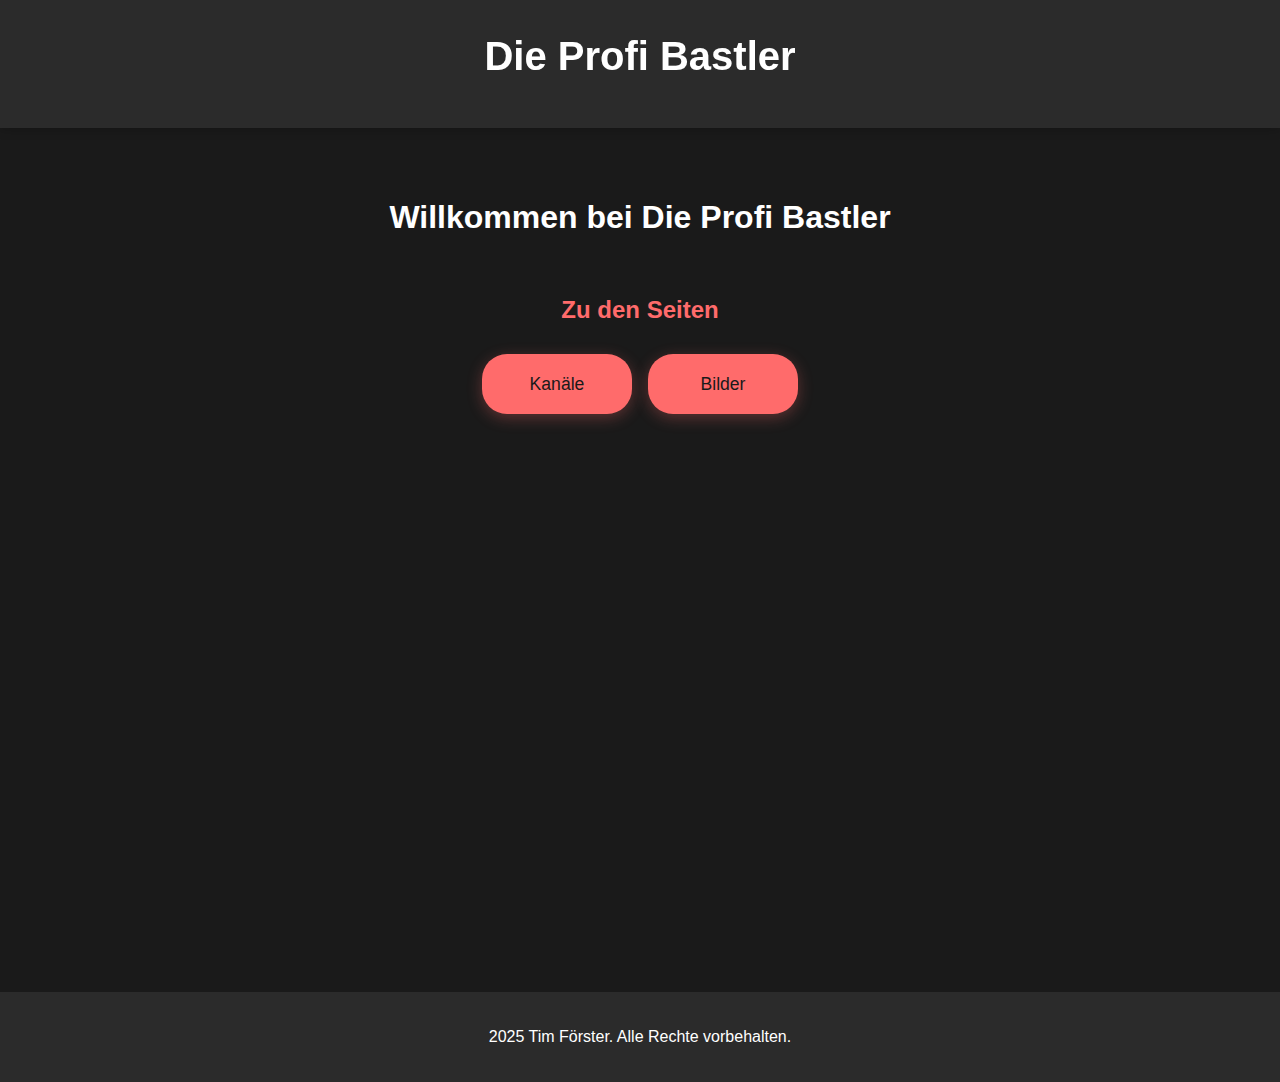
<file: index.html>
<!DOCTYPE html>
<html lang="de">
    <head>
        <meta charset="UTF-8">
        <meta name="viewport" content="width=device-width, initial-scale=1.0">
        <title>Die Profi Bastler - Startseite</title>
        <link rel="stylesheet" href="style.css">
        <link rel="icon" type="image/png" href="favicon.png">
    </head>
<body>

<header>
    <div class="container">
        <h1 class="site-title">Die Profi Bastler</h1>
    </div>
</header>

<main>
    <div class="container">
        <h2 class="section-title">Willkommen bei Die Profi Bastler</h2>
        
        <div class="navigation-buttons">
            <h3 class="section-subtitle">Zu den Seiten</h3>
            <div class="button-container">
                <a href="socials.html" class="nav-button">Kanäle</a>
                <a href="bilder.html" class="nav-button">Bilder</a>
            </div>
        </div>
    </div>
</main>

<footer>
    <div class="container">
        <p class="footer-text"> 2025 Tim Förster. Alle Rechte vorbehalten.</p>
    </div>
</footer>

<script src="script.js"></script>
</body>
</html>
</file>
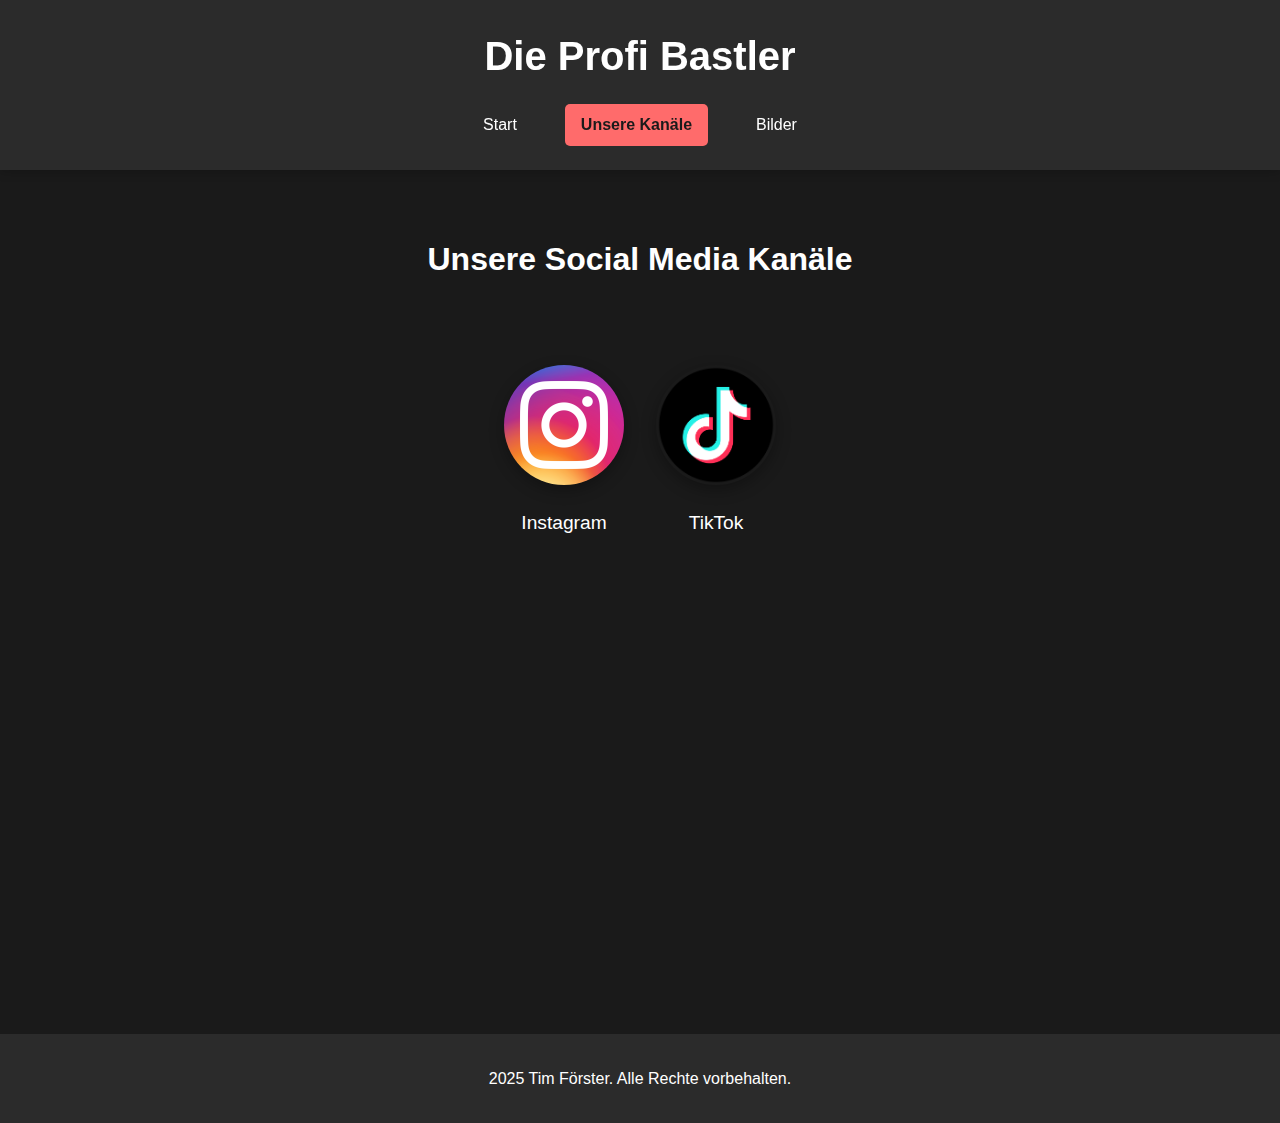
<file: socials.html>
<!DOCTYPE html>
<html lang="de">
    <head>
        <meta charset="UTF-8">
        <meta name="viewport" content="width=device-width, initial-scale=1.0">
        <title>Die Profi Bastler - Unsere Kanäle</title>
        <link rel="stylesheet" href="style.css">
        <link rel="icon" type="image/png" href="favicon.png">
    </head>
<body>

<header>
    <div class="container">
        <h1 class="site-title">Die Profi Bastler</h1>
        <nav>
            <a href="index.html" class="nav-link">Start</a>
            <a href="socials.html" class="nav-link active">Unsere Kanäle</a>
            <a href="bilder.html" class="nav-link">Bilder</a>
        </nav>
    </div>
</header>

<main>
    <div class="container">
        <h2 class="section-title">Unsere Social Media Kanäle</h2>
        <div class="social-container">
            <div class="social-item">
                <a href="https://www.instagram.com/22_tim_12/" target="_blank" rel="noopener noreferrer">
                    <img src="icons/Instagram.png" alt="Instagram Profil" class="social-icon">
                </a>
                <p class="social-text">Instagram</p>
            </div>

            <div class="social-item">
                <a href="https://www.tiktok.com/@timfrster2" target="_blank" rel="noopener noreferrer">
                    <img src="icons/TikTok.png" alt="TikTok Profil" class="social-icon">
                </a>
                <p class="social-text">TikTok</p>
            </div>
        </div>
    </div>
</main>

<footer>
    <div class="container">
        <p class="footer-text"> 2025 Tim Förster. Alle Rechte vorbehalten.</p>
    </div>
</footer>

<script src="script.js"></script>
</body>
</html>
</file>
<file: style.css>
:root {
    --primary-color: #FF6B6B;
    --background-dark: #1A1A1A;
    --background-light: #2B2B2B;
    --text-color: #FFFFFF;
    --hover-color: #FF8E8E;
}

* {
    margin: 0;
    padding: 0;
    box-sizing: border-box;
}

body {
    background-color: var(--background-dark);
    font-family: 'Segoe UI', Tahoma, Geneva, Verdana, sans-serif;
    color: var(--text-color);
    line-height: 1.6;
}

header {
    background-color: var(--background-light);
    padding: 1.5rem 0;
    position: sticky;
    top: 0;
    z-index: 1000;
    box-shadow: 0 2px 10px rgba(0, 0, 0, 0.2);
    text-align: center;
}

h1 {
    font-size: 2.5rem;
    margin-bottom: 1rem;
    transition: transform 0.3s ease;
}

h2 {
    font-size: 2rem;
    margin-bottom: 1rem;
    transition: transform 0.3s ease;
    align-items: center;
}

h1:hover, h2:hover {
    transform: scale(1.05);
}

nav {
    display: flex;
    justify-content: center;
    gap: 2rem;
    margin-top: 1rem;
}

.nav-link {
    color: var(--text-color);
    text-decoration: none;
    font-weight: 500;
    transition: all 0.3s ease;
    padding: 0.5rem 1rem;
    border-radius: 5px;
    position: relative;
}

.nav-link:hover {
    background-color: var(--hover-color);
    color: var(--background-dark);
    transform: translateY(-2px);
}

.nav-link.active {
    background-color: var(--primary-color);
    color: var(--background-dark);
    font-weight: 600;
}

.nav-link.active::after {
    content: '';
    position: absolute;
    bottom: 0;
    left: 0;
    right: 0;
    height: 3px;
    border-radius: 0 0 2px 2px;
}

main {
    padding: 4rem 2rem;
    min-height: calc(100vh - 100px);
    text-align: center;
}

.navigation-buttons {
    margin-top: 3rem;
    text-align: center;
}

.button-container {
    display: flex;
    justify-content: center;
    gap: 1rem;
    margin-top: 1.5rem;
}

.nav-button {
    background-color: var(--primary-color);
    color: var(--background-dark);
    text-decoration: none;
    padding: 1rem 2rem;
    border-radius: 25px;
    font-size: 1.1rem;
    font-weight: 500;
    transition: all 0.3s ease;
    display: inline-flex;
    align-items: center;
    justify-content: center;
    min-width: 150px;
    box-shadow: 0 4px 15px rgba(255, 107, 107, 0.3);
}

.nav-button:hover {
    transform: translateY(-3px);
    box-shadow: 0 6px 20px rgba(255, 107, 107, 0.4);
    background-color: var(--hover-color);
}

.nav-button:active {
    transform: translateY(1px);
}

.social-container {
    display: flex;
    justify-content: center;
    gap: 2rem;
    margin-top: 3rem;
    flex-wrap: wrap;
    padding: 2rem;
}

.social-item {
    text-align: center;
    transition: transform 0.3s ease;
    cursor: pointer;
}

.social-item:hover {
    transform: translateY(-10px);
}

.social-item img {
    width: 120px;
    height: 120px;
    border-radius: 50%;
    transition: all 0.3s ease;
    box-shadow: 0 5px 15px rgba(0, 0, 0, 0.3);
    object-fit: cover;
}

.social-item img:hover {
    transform: scale(1.1);
    box-shadow: 0 8px 25px rgba(0, 0, 0, 0.4);
}

.social-item p {
    margin-top: 1rem;
    font-size: 1.2rem;
    font-weight: 500;
    color: var(--text-color);
    text-decoration: none;
}

footer {
    background-color: var(--background-light);
    padding: 2rem 0;
    text-align: center;
    color: var(--text-color);
    margin-top: 4rem;
}

.gallery {
    display: grid;
    grid-template-columns: repeat(auto-fill, minmax(250px, 1fr));
    gap: 2rem;
    margin-top: 2rem;
}

.gallery-item {
    position: relative;
    border-radius: 10px;
    overflow: hidden;
    box-shadow: 0 5px 15px rgba(0, 0, 0, 0.2);
    transition: transform 0.3s ease;
}

.gallery-item:hover {
    transform: translateY(-5px);
}

.gallery-image {
    width: 100%;
    height: 250px;
    object-fit: cover;
    display: block;
}

.gallery-overlay {
    position: absolute;
    top: 0;
    left: 0;
    right: 0;
    bottom: 0;
    background: rgba(0, 0, 0, 0.7);
    opacity: 0;
    transition: opacity 0.3s ease;
    display: flex;
    justify-content: center;
    align-items: center;
    text-align: center;
    padding: 1rem;
}

.latest-video {
    margin: 2rem 0;
}

.section-title {
    font-size: 2rem;
    margin-bottom: 1rem;
    transition: transform 0.3s ease;
    text-align: center;
}

.section-subtitle {
    font-size: 1.5rem;
    margin-bottom: 1rem;
    color: var(--primary-color);
    text-align: center;
}

.video-container {
    background-color: var(--background-light);
    border-radius: 10px;
    overflow: hidden;
    box-shadow: 0 5px 15px rgba(0, 0, 0, 0.2);
    position: relative;
    width: 100%;
    max-width: 50%;
    margin: 0 auto;
}

.video-container::before {
    content: '';
    display: block;
    padding-top: 56.25%; /* 9/16 = 0.5625 = 56.25% */
}

.video-iframe {
    position: absolute;
    top: 0;
    left: 0;
    width: 100%;
    height: 100%;
    border: none;
    border-radius: 5px;
    background: #000;
}

@media screen and (max-width: 1024px) {
    .video-container {
        max-width: 90%;
    }
}

@media screen and (max-width: 768px) {
    .video-container {
        max-width: 100%;
        margin: 0 1rem;
    }
    
    .section-subtitle {
        font-size: 1.2rem;
    }
}

.fullscreen-button {
    position: absolute;
    top: 1rem;
    right: 1rem;
    background: var(--primary-color);
    color: var(--background-dark);
    border: none;
    border-radius: 5px;
    padding: 0.5rem 1rem;
    cursor: pointer;
    font-size: 0.9rem;
    transition: transform 0.3s ease;
}

.fullscreen-button:hover {
    transform: scale(1.1);
}

/* Admin Styles */
.admin-container {
    max-width: 1200px;
    margin: 0 auto;
    padding: 2rem;
}

.login-form {
    background-color: var(--background-light);
    padding: 2rem;
    border-radius: 10px;
    box-shadow: 0 5px 15px rgba(0, 0, 0, 0.3);
}

.form-group {
    margin-bottom: 1.5rem;
}

.form-group label {
    display: block;
    margin-bottom: 0.5rem;
    color: var(--text-color);
}

.form-group input {
    width: 100%;
    padding: 0.8rem;
    border: 1px solid rgba(255, 255, 255, 0.1);
    border-radius: 5px;
    background-color: var(--background-dark);
    color: var(--text-color);
}

.login-button,
.admin-button {
    width: 100%;
    padding: 1rem;
    background-color: var(--primary-color);
    color: var(--background-dark);
    border: none;
    border-radius: 5px;
    cursor: pointer;
    transition: background-color 0.3s ease;
}

.login-button:hover,
.admin-button:hover {
    background-color: var(--hover-color);
}

.error-message {
    color: #ff4444;
    margin-top: 1rem;
    text-align: center;
}

.admin-header {
    display: flex;
    justify-content: center;
    align-items: center;
    margin-bottom: 2rem;
    padding: 1rem 2rem;
    background-color: var(--background-light);
    border-radius: 10px;
    box-shadow: 0 2px 10px rgba(0, 0, 0, 0.2);
}

.admin-header .section-title {
    text-align: center;
    margin: 0;
}

.admin-main {
    background-color: var(--background-light);
    padding: 2rem;
    border-radius: 10px;
    box-shadow: 0 5px 15px rgba(0, 0, 0, 0.3);
}

.admin-section {
    margin-bottom: 2rem;
}

.admin-form {
    display: flex;
    flex-direction: column;
    gap: 1rem;
}

.modal {
    display: none;
    position: fixed;
    top: 0;
    left: 0;
    width: 100%;
    height: 100%;
    background: rgba(0, 0, 0, 0.9);
    z-index: 1000;
    overflow: auto;
}

.modal-content {
    position: fixed;
    top: 50%;
    left: 50%;
    transform: translate(-50%, -50%);
    max-width: 90%;
    max-height: 90vh;
    display: flex;
    justify-content: center;
    align-items: center;
    background: transparent;
}

.modal img {
    max-width: 100%;
    max-height: 95vh;
    object-fit: contain;
    width: 1200px;
    height: auto;
    margin: auto;
    display: block;
    box-shadow: 0 10px 30px rgba(0, 0, 0, 0.5);
}



.gallery-item:hover .gallery-overlay {
    opacity: 1;
}

.gallery-info {
    position: absolute;
    bottom: 20px;
    left: 20px;
    color: white;
}

.gallery-info h3 {
    margin: 0;
    font-size: 1.2rem;
}

.gallery-info p {
    margin: 5px 0 0;
    font-size: 0.9rem;
    opacity: 0.9;
}

@media (max-width: 768px) {
    header {
        padding: 1rem 0;
    }
    
    h1 {
        font-size: 2rem;
    }
    
    nav {
        gap: 1rem;
    }
    
    .social-container {
        gap: 1.5rem;
        padding: 1rem;
    }
    
    .social-item img {
        width: 100px;
        height: 100px;
    }
    
    .gallery {
        grid-template-columns: repeat(auto-fill, minmax(200px, 1fr));
    }
    
    .gallery-image {
        height: 200px;
    }
}
</file>
